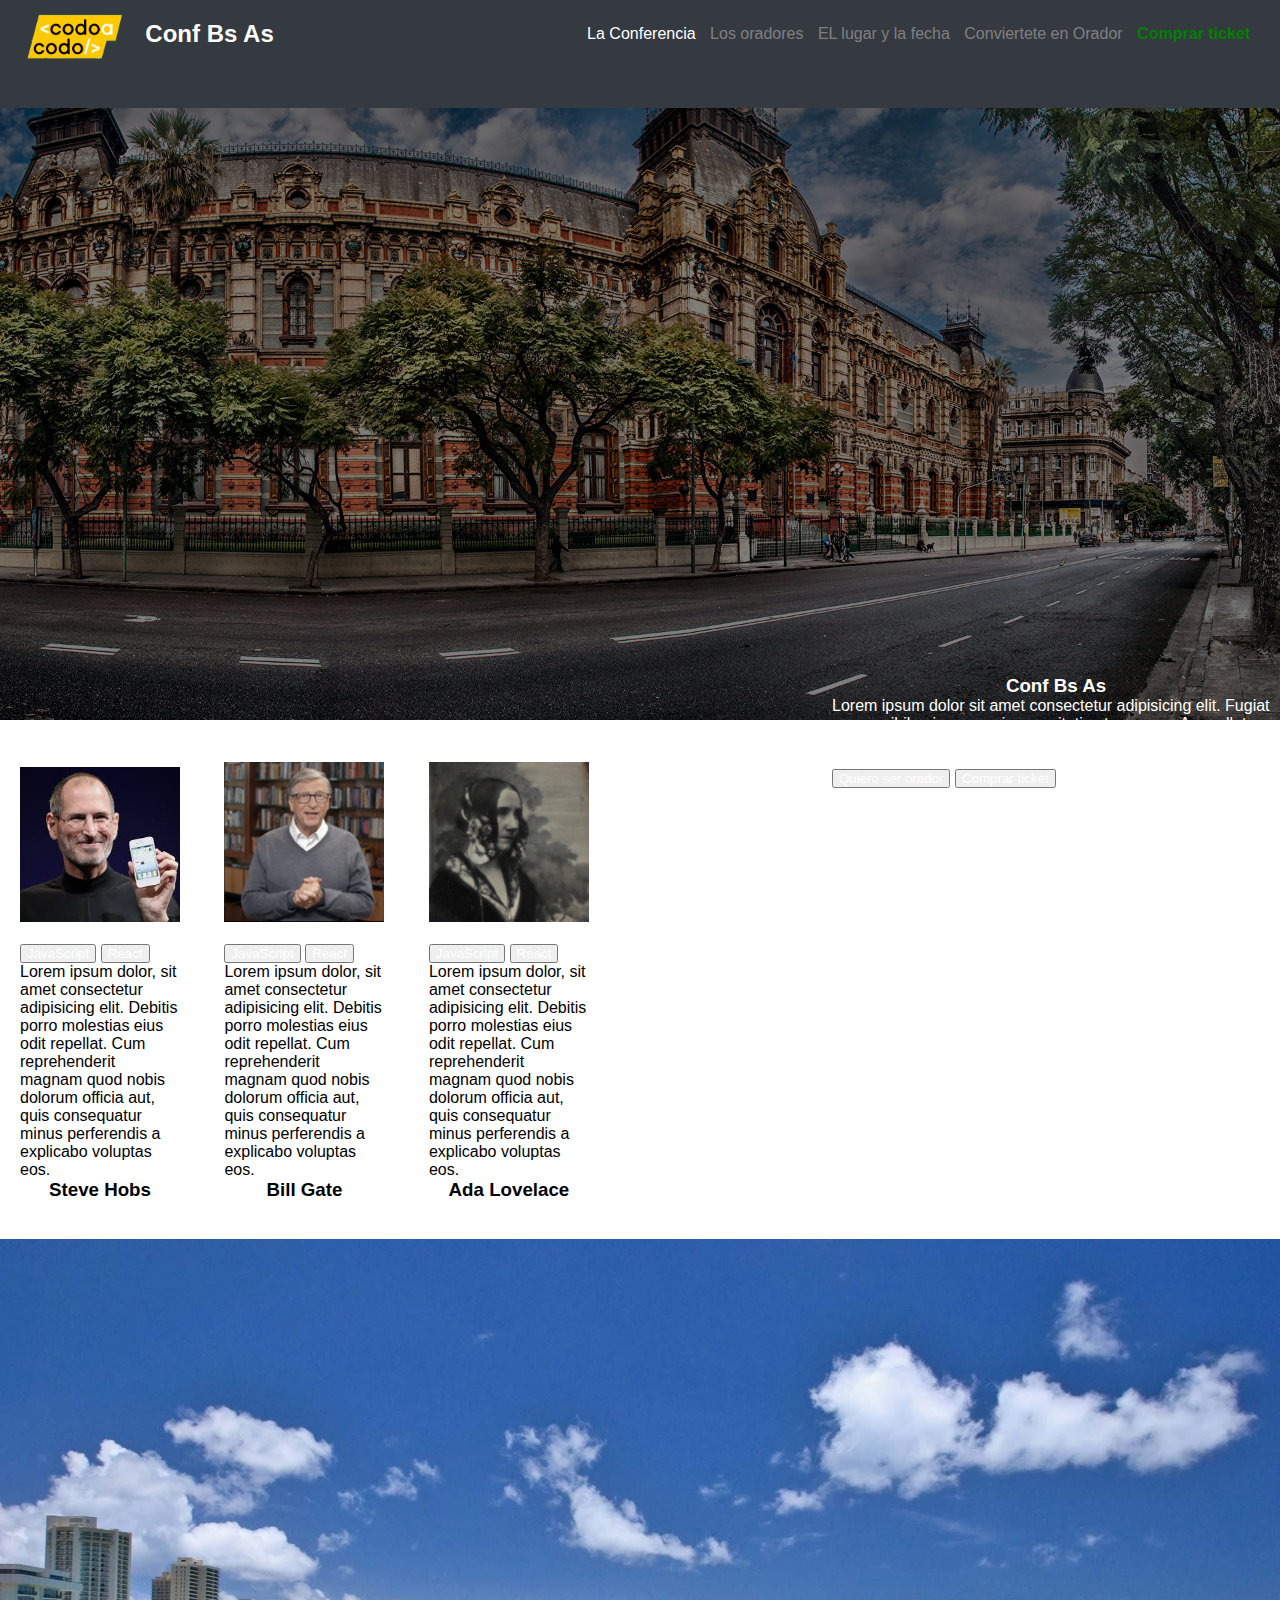
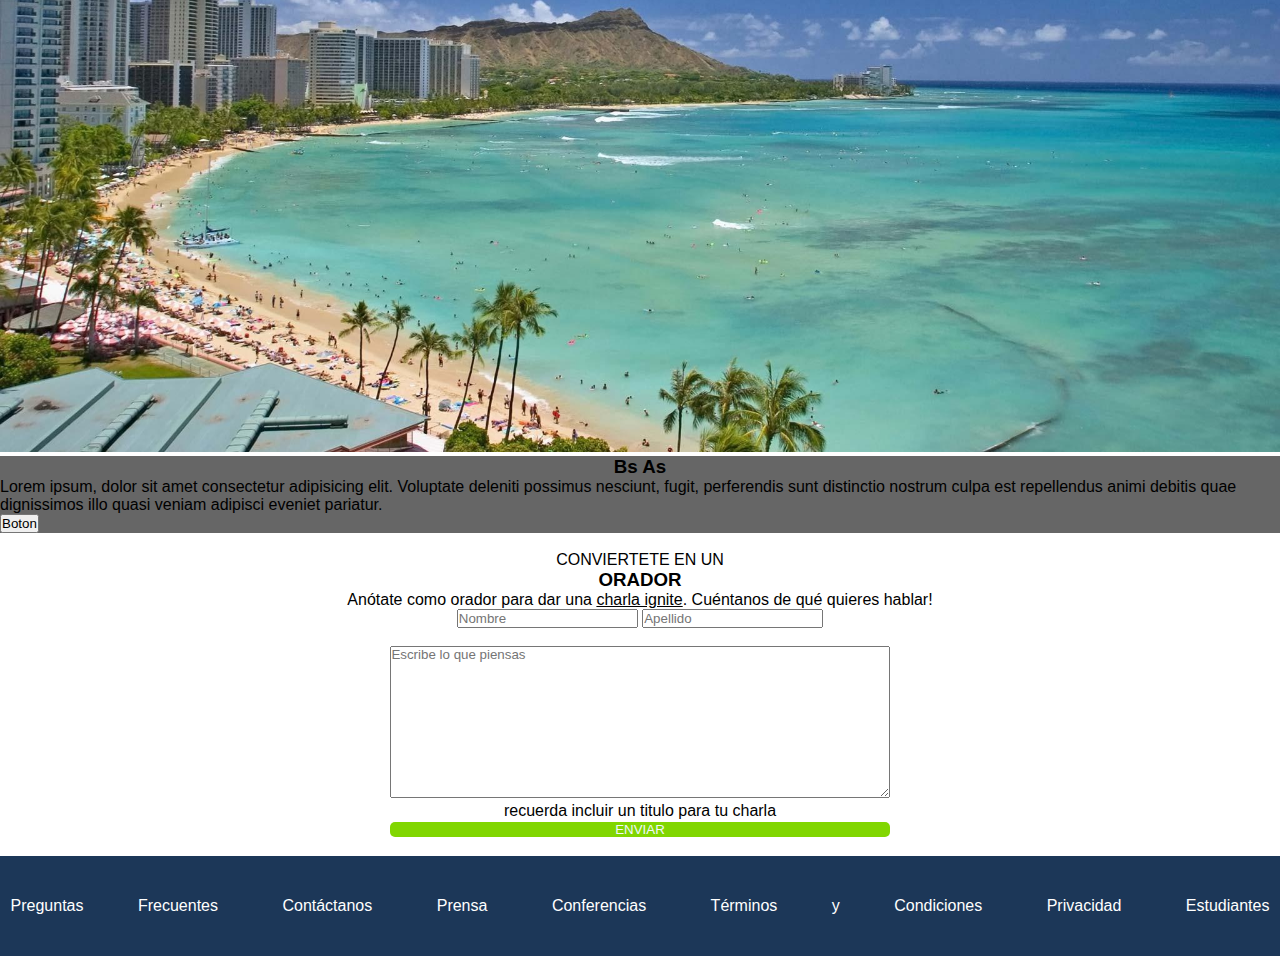
<file: index.html>
<!DOCTYPE html>
<html lang="es">
<head>
    <meta charset="UTF-8">
    <meta http-equiv="X-UA-Compatible" content="IE=edge">
    <meta name="viewport" content="width=device-width, initial-scale=1.0">
    <link href="https://cdn.jsdelivr.net/npm/bootstrap@5.3.0-alpha3/dist/css/bootstrap.min.css" rel="stylesheet" integrity="sha384-KK94CHFLLe+nY2dmCWGMq91rCGa5gtU4mk92HdvYe+M/SXH301p5ILy+dN9+nJOZ" crossorigin="anonymous">
    <link rel="stylesheet"  href="./css/style.css">
    <title>La conferencia</title>
</head>
<body>
    <header>
        <div class="logo">
            <img class="imagen-logo" src="./assets/img/codoacodo.png" alt="logo">
            <h2>Conf Bs As</h2>
            <nav>
                <a href="#">La Conferencia</a>
                <a href="#" style="color: grey;">Los oradores</a>
                <a href="#" style="color: grey;">EL lugar y la fecha</a>
                <a href="#" style="color: grey;">Conviertete en Orador</a>
                <a href="comprar.html" style="color: green;"><b>Comprar ticket</b></a>
            </nav>    
        </div>
        
        
    </header>
    
        <div class="container-fluid" style="margin: 0px; padding: 0px;">
            <img src="./assets/img/hawaii.jpg" style="width: 100%; filter: brightness(0.5);">
            <div class="col-4" id="texto" >
                <h3>Conf Bs As</h3>
                <p>Lorem ipsum dolor sit amet consectetur adipisicing elit. Fugiat earum nihil quisquam minus veritatis at porro ex. A repellat optio, quisquam cupiditate laboriosam blanditiis cumque vel inventore accusamus distinctio reprehenderit.</p>
                <button class="btn btn-secondary"><a href="">Quiero ser orador</a></button>
                <button class="btn btn-info"><a href="">Comprar ticket</a></button> 
            </div>
        </div><br>
        
    
    <div class="card-group">
        <div class="card">
            <img src="./assets/img/steve.jpg" alt=""><br><br>
            <button class="btn btn-danger"> <a href="">JavaScript</a>  </button>
            <button class="btn btn-info"><a href="">React</a> </button>
            <p>Lorem ipsum dolor, sit amet consectetur adipisicing elit. Debitis porro molestias eius odit repellat. Cum reprehenderit magnam quod nobis dolorum officia aut, quis consequatur minus perferendis a explicabo voluptas eos.</p>      
            <h3>Steve Hobs</h3>
        </div>
        <div class="card">
            <img src="./assets/img/bill.jpg" alt=""><br><br>
            <button class="btn btn-primary"> <a href="">JavaScript</a>  </button>
            <button class="btn btn-dark"><a href="">React</a> </button>
            <p>Lorem ipsum dolor, sit amet consectetur adipisicing elit. Debitis porro molestias eius odit repellat. Cum reprehenderit magnam quod nobis dolorum officia aut, quis consequatur minus perferendis a explicabo voluptas eos.</p>      
            <h3>Bill Gate</h3>
        </div>
        <div class="card">
            <img src="./assets/img/ada.jpeg" alt=""><br><br>
            <button class="btn btn-secondary"> <a href="">JavaScript</a>  </button>
            <button class="btn btn-success"><a href="">React</a> </button>
            <p>Lorem ipsum dolor, sit amet consectetur adipisicing elit. Debitis porro molestias eius odit repellat. Cum reprehenderit magnam quod nobis dolorum officia aut, quis consequatur minus perferendis a explicabo voluptas eos.</p>      
            <h3>Ada Lovelace</h3>
        </div>

    </div><br>

    
    <div class="row">
        <div class="col-6">
            <img src="./assets/img/honolulu.jpg" alt="" style="width: 100%; height:100%;">
        </div>
        <div class="col-6" style="background-color: rgb(37, 37, 37, 0.7);">
            <h3>Bs As</h3>
            <p>Lorem ipsum, dolor sit amet consectetur adipisicing elit. Voluptate deleniti possimus nesciunt, fugit, perferendis sunt distinctio nostrum culpa est repellendus animi debitis quae dignissimos illo quasi veniam adipisci eveniet pariatur.</p>
            <button class="btn btn-light">Boton</button>
        </div>
    </div><br>

    <div class="container" style="width:100%; text-align:center;  align-items: center; " >
        <div>
            <p>CONVIERTETE EN UN</p>
            <h3>ORADOR</h3>
            <p>Anótate como orador para dar una <u> charla ignite</u>. Cuéntanos de qué quieres hablar!</p>
        </div>
        <form action="">
            <input class="focus-ring" type="text" placeholder="Nombre">
            <input class="focus-ring" type="text" placeholder="Apellido"><br><br>
            
            <textarea class="focus-ring" type="text" placeholder="Escribe lo que piensas" name="" id="" cols="30" rows="10" ></textarea>
            <p>recuerda incluir un titulo para tu charla</p>
            <button type="submit" id="btn-enviar">ENVIAR</button><br>
        </form>

    </div><br>
    <footer >        
        <div>
            <label><a href="#">Preguntas Frecuentes</a></label>
            <label><a href="#">Contáctanos</a></label> 
            <label><a href="#">Prensa</a></label> 
            <label><a href="#">Conferencias</a></label> 
            <label><a href="#">Términos y Condiciones</a></label> 
            <label><a href="#">Privacidad</a></label> 
            <label><a href="#">Estudiantes</a> </label> 
        </div>   
    </footer>
    
    <script src="https://cdn.jsdelivr.net/npm/bootstrap@5.3.0-alpha3/dist/js/bootstrap.bundle.min.js" integrity="sha384-ENjdO4Dr2bkBIFxQpeoTz1HIcje39Wm4jDKdf19U8gI4ddQ3GYNS7NTKfAdVQSZe" crossorigin="anonymous"></script>
</body>
</html>
</file>
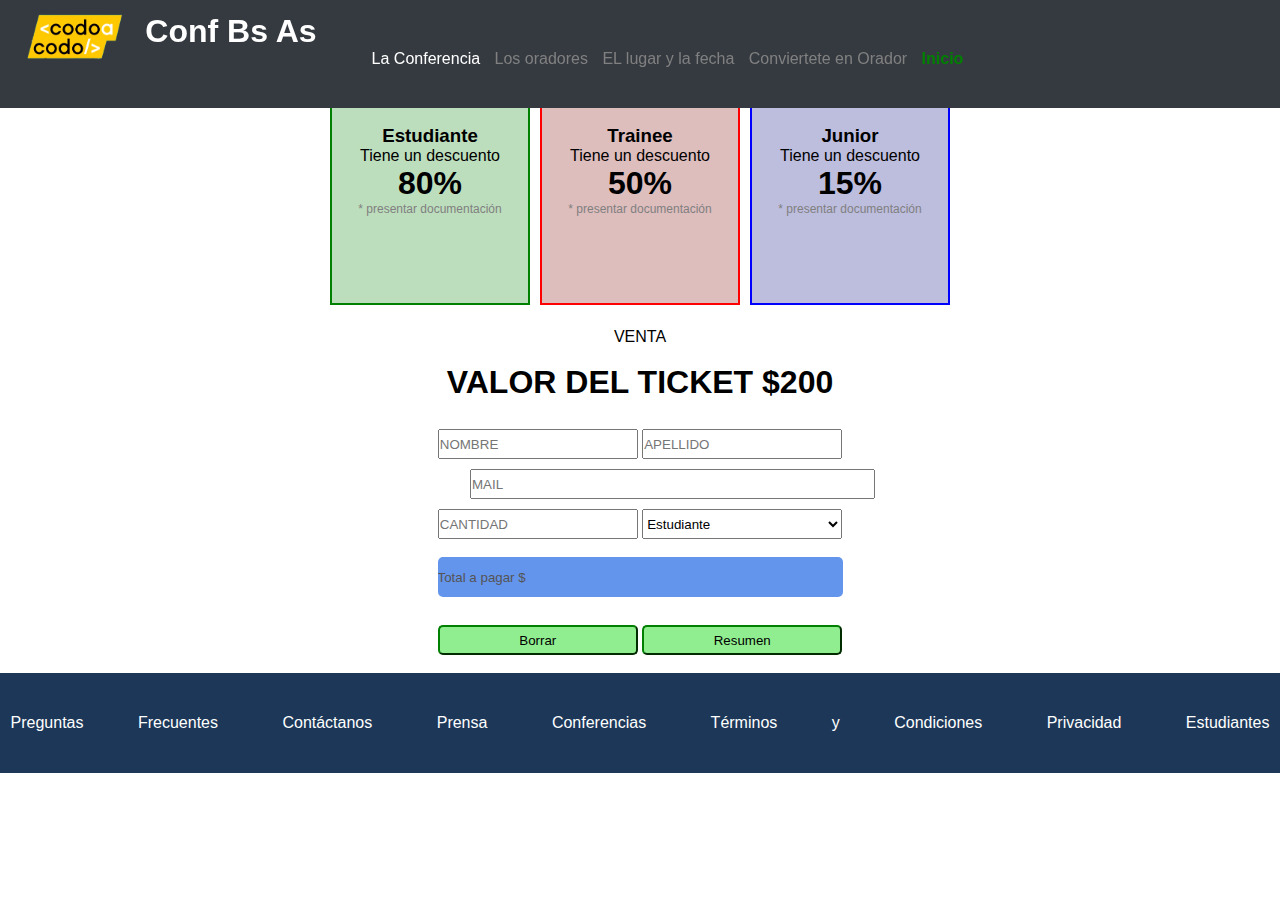
<file: comprar.html>
<!DOCTYPE html>
<html lang="en">
<head>
    <meta charset="UTF-8">
    <meta http-equiv="X-UA-Compatible" content="IE=edge">
    <meta name="viewport" content="width=device-width, initial-scale=1.0">
    <link href="https://cdn.jsdelivr.net/npm/bootstrap@5.3.0-alpha3/dist/css/bootstrap.min.css" rel="stylesheet" integrity="sha384-KK94CHFLLe+nY2dmCWGMq91rCGa5gtU4mk92HdvYe+M/SXH301p5ILy+dN9+nJOZ" crossorigin="anonymous">
    <link rel="stylesheet"  href="./css/style2.css">
    <title>Document</title>
</head>
<body>
    <header>
        <div class="logo">
            <img class="imagen-logo" src="./assets/img/codoacodo.png" alt="logo">
            <h2>Conf Bs As</h2>
            <nav>
                <a href="#">La Conferencia</a>
                <a href="#" style="color: grey;">Los oradores</a>
                <a href="#" style="color: grey;">EL lugar y la fecha</a>
                <a href="#" style="color: grey;">Conviertete en Orador</a>
                <a href="index.html" style="color: green;"><b>Inicio</b></a>
            </nav>    
        </div>        
    </header>
    <div id="porcentajes" class="row">
        <div class="descuentos" id="des1" >
            <br><h3>Estudiante</h3>
            <p>Tiene un descuento</p>
            <h1>80%</h1>
            <p id="documentacion">* presentar documentación</p>
        </div>
        <div class="descuentos" id="des2">
            <br><h3>Trainee</h3>
            <p>Tiene un descuento</p>
            <h1>50%</h1>
            <p id="documentacion">* presentar documentación</p>
        </div>
        <div class="descuentos" id="des3">
            <br><h3>Junior</h3>
            <p>Tiene un descuento</p>
            <h1>15%</h1>
            <p id="documentacion">* presentar documentación</p>
        </div>    
    </div>
    <div class="venta">
        <br><p>VENTA</p><br>
        <h1>VALOR DEL TICKET $200</h1><br>
    </div>
    <div class="formulario" class="row">
        <div >
            <form id="formul">
                <input type="text" placeholder="NOMBRE" id="nombre">
                <input type="text" placeholder="APELLIDO" id="apellido">
                <input type="email" placeholder="MAIL" id="mail" onblur="validarMail(form.mail.value)">           
                <input type="number" placeholder="CANTIDAD" min="0" max="99" step="1" id="cantidad">
                <select id="op">
                    <option value="estudiante">Estudiante</option>
                    <option value="trainee">Trainee</option>
                    <option value="junior">Junior</option>                
                </select><br><br>
                <input value="Total a pagar $" disabled="true" name="total" id="total"></input><br><br>
            </form>
        </div>
        <button id="borrar">Borrar</button>
        <button id="resumen">Resumen</button> 
    </div><br>
    
    <footer>        
        <div>
            <label><a href="#">Preguntas Frecuentes</a></label>
            <label><a href="#">Contáctanos</a></label> 
            <label><a href="#">Prensa</a></label> 
            <label><a href="#">Conferencias</a></label> 
            <label><a href="#">Términos y Condiciones</a></label> 
            <label><a href="#">Privacidad</a></label> 
            <label><a href="#">Estudiantes</a> </label> 
        </div>
    </footer>
    <script src="js/operaciones.js"></script>
    <script src="js/validarMail.js"></script>
    <script src="https://cdn.jsdelivr.net/npm/bootstrap@5.3.0-alpha3/dist/js/bootstrap.bundle.min.js" integrity="sha384-ENjdO4Dr2bkBIFxQpeoTz1HIcje39Wm4jDKdf19U8gI4ddQ3GYNS7NTKfAdVQSZe" crossorigin="anonymous"></script>
</body>
</html>
</file>
<file: css/style.css>
* {
   margin: 0px;
   padding: 0px;
   box-sizing: border-box;
   zoom: 100%;
   font-family: 'Lucida Sans', 'Lucida Sans Regular', 'Lucida Grande', 'Lucida Sans Unicode', Geneva, Verdana, sans-serif;
}

@media(max-width:1500px){
   header {
      background: #353A40;
      display: inline-block;
      width: 100%;
      height: 12%;
      position: fixed;
      top: 0;
      z-index: 10;
   }

   .logo {
      display: inherit;
   }

   .logo img {
      height: 75px;
      vertical-align: middle;
      margin-left: 10px;
   }

   #texto{
      position:absolute; 
      top: 75%; 
      left:65%; 
      color: white;
   }

   h2 {
      color: rgb(255, 255, 255);
      display: inline-block;
   }

   nav {
      display: inline-block;
      float: right;
      padding: 25px;
   }

   a {
      color: white;
      text-decoration: none;
      padding: 5px;
   }

   .botton-comprar {
      color: green;
   }

   section {
      height: 100vh;
      position: relative;
   }

   section > img {
      height: 100%;
      width: 100%;
   }

   .container-conferencia {
      width: 50%;
      position: absolute;
      top: 50%;
      right: 30px;
      text-align: right;
      color: white;
   }
   .first-paragraph{
      padding: 10px;
   }

   .enlace-1 {
      padding: 10px;
      border: 2px solid white;
      border-radius: 5px;
   }

   .enlace-2 {
      padding: 10px;
      border-radius: 5px;
      background-color: green;
   }

   h3,
   h4 {
      text-align: center;
   }

   .card {
      width: 200px;
      display: inline-block;
      padding: 20px;

   }

   .card img {
      width: 100%;
   }

   #lugar {
      display: flex;
   }

   #lugar img {
      width: 50%;
      height: 50%;
   }

   textarea{
      width: 39%;
   }

   footer{
      height: 100px; 
      background-color: #1c3758; 
      color: aliceblue; 
      display:flex; 
      align-items: center; 
      justify-content: center;
      word-spacing: 50px;
   }

   #btn-enviar{
      width: 39%; 
      border-radius:5px; 
      background-color:rgb(129, 214, 1); 
      border:none; 
      color: aliceblue;
   }
}


@media(max-width:1200px){
   nav{
      display:inline-block;      
      padding: 0;
      font-size: 18px;
   }
   .logo img {
      height: 80px;
      vertical-align: middle;
      margin-left: 5px;
   }
   h2 {
      color: rgb(255, 255, 255);
      display: inline-block;
      font-size: 26px;
   }
   header {
      background: #353A40;
      display: inline-block;
      width: 100%;
      height: 20%;
      position: fixed;
      top: 0;
      z-index: 10;
   }
   .card {
      width: auto; 
      padding: 20px;
      align-items: center;
   }
   #texto{     
      position:absolute; 
      top: 40%; 
      left:65%; 
      color: white;
      font-size: 18px;
   }
   .btn{
      margin-bottom: 2px;
      position:relative;
      width: auto;
      align-items: center;
      font-size: 14px;
   }
   .row{
      display: flex;
   }
   .col-6{
      columns: 1;
      width: 50%;
      position: relative;
      font-size: 18px;
   }
   textarea{
      width: 50%;
   }
   footer{      
      height: 80px; 
      background-color: #1c3758; 
      color: aliceblue; 
      display:block; 
      align-items: left; 
      justify-content: left;
      word-spacing: 0;
      font-size: 12px;
   }
   label{
      margin: 2%;
   }   
   #btn-enviar{
      width: 50%; 
      border-radius:5px; 
      background-color:rgb(129, 214, 1); 
      border:none; 
      color: aliceblue;      
   }
}



@media(max-width:1000px){
   nav{
      display:inline-block;      
      padding: 0px;
      font-size: 20px;
   }
   .logo img {
      height: 80px;
      vertical-align: middle;
      margin-left: 5px;
   }
   h2 {
      color: rgb(255, 255, 255);
      display: inline-block;
      font-size: 26px;
   }
   header {
      background: #353A40;
      display: inline-block;
      width: 100%;
      height: 20%;
      position: fixed;
      top: 0;
      z-index: 10;
   }
   .card {
      width: auto; 
      padding: 20px;
      align-items: center;
   }
   #texto{     
      position:absolute; 
      top: 45%; 
      left:65%; 
      color: white;
      font-size: 16px;
   }
   .btn{
      margin-bottom: 2px;
      position:relative;
      width: auto;
      align-items: center;
      font-size: 12px;
   }
   .row{
      display: flex;
   }
   .col-6{
      columns: 1;
      width: 50%;
      position: relative;
      font-size: 14px;
   }
   textarea{
      width: 47%;
   }
   footer{      
      height: 80px; 
      background-color: #1c3758; 
      color: aliceblue; 
      display:block; 
      align-items: left; 
      justify-content: left;
      word-spacing: 0;
      font-size: 12px;
   }
   label{
      margin: 2%;
   }   
   #btn-enviar{
      width: 47%; 
      border-radius:5px; 
      background-color:rgb(129, 214, 1); 
      border:none; 
      color: aliceblue;      
   }
}

@media(max-width:800px){
   nav{
      display:block;      
      padding: 3px;
      font-size: 16px;
   }
   .logo img {
      height: 50px;
      vertical-align: middle;
      margin-left: 5px;
   }
   h2 {
      color: rgb(255, 255, 255);
      display: inline-block;
      font-size: 20px;
   }
   header {
      background: #353A40;
      display: inline-block;
      width: 100%;
      height: 15%;
      position: fixed;
      top: 0;
      z-index: 10;
   }
   .card {
      width: auto; 
      padding: 20px;
      align-items: center;
   }
   #texto{     
      position:absolute; 
      top: 35%; 
      left:65%; 
      color: white;
      font-size: 12px;
   }
   .btn{
      margin-bottom: 2px;
      position:relative;
      width: auto;
      align-items: center;
      font-size: 12px;
   }
   .row{
      display: flex;
   }
   .col-6{
      columns: 1;
      width: 50%;
      position: relative;
      font-size: 14px;
   }
   textarea{
      width: 90%;
   }
   footer{      
      height: 50px; 
      background-color: #1c3758; 
      color: aliceblue; 
      display:block; 
      align-items: left; 
      justify-content: left;
      word-spacing: 0;
      font-size: 10px;
   }
   label{
      margin: 2%;
   }   
   #btn-enviar{
      width: 90%; 
      border-radius:5px; 
      background-color:rgb(129, 214, 1); 
      border:none; 
      color: aliceblue;      
   }
}


@media(max-width:500px){
   nav{
      display:block;      
      padding: 3px;
      font-size: 10px;
   }
   .logo img {
      height: 35px;
      vertical-align: middle;
      margin-left: 5px;
   }
   h2 {
      color: rgb(255, 255, 255);
      display: inline-block;
      font-size: 14px;
   }
   header {
      background: #353A40;
      display: inline-block;
      width: 100%;
      height: 10%;
      position: fixed;
      top: 0;
      z-index: 10;
   }
   .card {
      width: auto; 
      padding: 20px;
      align-items: center;
   }
   #texto{     
      position: relative; 
      columns: 1;
      width: auto;
      top:15%;
      left: 0%;
      color: black;
      text-align: justify;
      border: 1px solid rgb(155, 155, 155);
      border-radius: 5px;
      margin-top: 5px;
   }
   .btn{
      margin-bottom: 2px;
      position:relative;
      width: auto;
      align-items: center;
      font-size: 12px;
   }
   .row{
      display: block;
   }
   .col-6{
      columns: 1;
      width: auto;
      position: relative;
   }
   textarea{
      width: 90%;
   }
   footer{
      margin-top: 5%;
      height: 100px; 
      background-color: #1c3758; 
      color: aliceblue;
      font-size: 12px;
      word-spacing: 10px;     
   }
   label{
      margin: 2%;
   }   
   #btn-enviar{
      width: 90%; 
      border-radius:5px; 
      background-color:rgb(129, 214, 1); 
      border:none; 
      color: aliceblue;
   }
}


@media(max-width:360px){
   nav{
      display:block;      
      padding: 1px;
      font-size: 7px;
   }
   .logo img {
      height: 25px;
      vertical-align: middle;
      margin-left: 5px;
   }
   h2 {
      color: rgb(255, 255, 255);
      display: inline-block;
      font-size: 12px;
   }
   header {
      background: #353A40;
      display: inline-block;
      width: 100%;
      height: 7%;
      position: fixed;
      top: 0;
      z-index: 10;
   }
   .card {
      width: auto; 
      padding: 20px;
      align-items: center;
   }
   #texto{     
      position: relative; 
      columns: 1;
      width: auto;
      top:15%;
      left: 0%;
      color: black;
      text-align: justify;
      border: 1px solid rgb(155, 155, 155);
      border-radius: 5px;
      margin-top: 5px;
   }
   .btn{
      margin-bottom: 2px;
      position:relative;
      width: auto;
      align-items: center;
      font-size: 12px;
   }
   .row{
      display: block;
   }
   .col-6{
      columns: 1;
      width: auto;
      position: relative;
   }
   textarea{
      width: 63%;
   }
   footer{
      
      height: 100px; 
      background-color: #1c3758; 
      color: aliceblue;
      font-size: 12px;
      text-align: center;
      justify-items: center;   
   }
   label{
      margin: 2%;
   }   
}
</file>
<file: css/style2.css>
* {
    margin: 0px;
    padding: 0px;
    box-sizing: border-box;
    zoom: 100%;
    font-family: 'Lucida Sans', 'Lucida Sans Regular', 'Lucida Grande', 'Lucida Sans Unicode', Geneva, Verdana, sans-serif;
 }
@media(max-width:1500px){
header {
    background: #353A40;
    display: inline-block;
    width: 100%;
    height: 12%;
    position: fixed;
    top: 0;
    z-index: 10;
 }
 .logo {
    display: inherit;
    position: fixed;
 }
 .logo img {
    height: 75px;
    vertical-align: middle;
    margin-left: 10px;
    
 }
 h2 {
    color: rgb(255, 255, 255);
    display: inline-block;
    font-size: 32px;
 }
 nav {
    display: inline-block;
    float: right;
    padding: 50px;
 }
 a {
    color: white;
    text-decoration: none;
    padding: 5px;
 }
 #porcentajes{
    display:flex; 
    text-align: center; 
    justify-content: center; 
    align-items: center; 
    margin-top: 100px;
 }
 .descuentos{
   border: solid 2px ; 
   width:200px; 
   height:200px; 
   margin: 5px;
 }

#des1{
   border-color: green;
   background-color: rgba(0, 128, 0, 0.260);
   
}
#des2{
   border-color: red;
   background-color: rgba(128, 0, 0, 0.260);
}
#des3{
   border-color: blue;
   background-color: rgba(0, 0, 128, 0.260);
}

#documentacion{
   font-size: 12px;
   color: grey;
}
.venta{
   text-align: center;
}
.formulario{
   justify-content: center;
   text-align: center;
}

input, select, button{
   height: 30px;
   
}
#nombre, #apellido, #cantidad, #op, button{
   width:200px;
   margin-top: 10px;
}
#mail{
   width: 405px;   
   display:flex;
   margin-left: 470px;
   margin-top: 10px;
   
}
#total{
   
   border: none;
   width:405px;
   height: 40px;
   background-color:cornflowerblue;
   border-radius: 5px;
}
button{
   background-color: lightgreen;
   border-color: green;
   border-radius: 5px;
}
footer{
   height: 100px; 
   background-color: #1c3758; 
   color: aliceblue; 
   display:flex; 
   align-items: center; 
   justify-content: center;
   word-spacing: 50px;
}
}

@media(max-width:1024px){
   header {
      background: #353A40;
      display: inline-block;
      width: 100%;
      height: 12%;
      position: fixed;
      top: 0;
      z-index: 10;
    }
   
    .logo img {
      height: 60px;
      vertical-align: middle;
      margin-left: 5px;
    }
    h2 {
      color: rgb(255, 255, 255);
      display: inline-block;
      font-size: 24px;
    }
    nav {
      display:block;      
      padding: 30px;
      font-size: 18px;
    }
    a {
       color: white;
       text-decoration: none;
       padding: 5px;
    } 
   #nombre, #apellido, #cantidad, #op, button{
      margin-top: 10px;
   }  
   #mail{
      width: 405px;   
      margin-left: 310px;
   }
   #total{
      width:405px;
   }
   footer{
      height: 100px; 
      background-color: #1c3758; 
      color: aliceblue; 
      display:flex; 
      align-items: center; 
      justify-content: center;
      word-spacing: 50px;
   }
   label{
      margin: 1%;
   }  
   }

@media(max-width:768px){
   header {
      background: #353A40;
      display: inline-block;
      width: 100%;
      height: 8%;
      position: fixed;
      top: 0;
      z-index: 10;
    }
   
    .logo img {
      height: 35px;
      vertical-align: middle;
      margin-left: 5px;
    }
    h2 {
      color: rgb(255, 255, 255);
      display: inline-block;
      font-size: 20px;
    }
    nav {
      display:block;      
      padding: 1px;
      font-size: 14px;
    }
    a {
       color: white;
       text-decoration: none;
       padding: 5px;
    } 
   #nombre, #apellido, #cantidad, #op, button{
      margin-top: 10px;
   }  
   #mail{
      width: 405px;   
      margin-left: 181px;
   }
   #total{
      width:405px;
   }
   footer{
      height: 100px; 
      background-color: #1c3758; 
      color: aliceblue; 
      font-size: 12px;
      align-items: center; 
      justify-content: center;
      word-spacing: 1px;
   }
   label{
      margin: 1%;
   }  
   }




@media(max-width:425px){
   header {
      background: #353A40;
      display: inline-block;
      width: 100%;
      height: 12%;
      position: fixed;
      top: 0;
      z-index: 10;
    }
   
    .logo img {
      height: 25px;
      vertical-align: middle;
      margin-left: 5px;
    }
    h2 {
      color: rgb(255, 255, 255);
      display: inline-block;
      font-size: 24px;
    }
    nav {
      display:block;      
      padding: 1px;
      font-size: 10px;
    }
    a {
       color: white;
       text-decoration: none;
       padding: 5px;
    } 
   #nombre, #apellido, #cantidad, #op, button{
      margin-top: 10px;
   }  
   #mail{
      width: 405px;   
      margin-left: 10px;
   }
   #total{
      width:405px;
   }
   footer{
      height: 100px; 
      background-color: #1c3758; 
      color: aliceblue; 
      font-size: 12px;
      align-items: center; 
      justify-content: center;
      word-spacing: 5px;
   }
   label{
      margin: 1%;
   }  
   }

@media(max-width:375px){
   header {
      background: #353A40;
      display: inline-block;
      width: 100%;
      height: 8%;
      position: fixed;
      top: 0;
      z-index: 10;
    }
   
    .logo img {
      height: 25px;
      vertical-align: middle;
      margin-left: 5px;
    }
    h2 {
      color: rgb(255, 255, 255);
      display: inline-block;
      font-size: 20px;
    }
    nav {
      display:block;      
      padding: 1px;
      font-size: 7px;
    }
    a {
       color: white;
       text-decoration: none;
       padding: 5px;
    } 
   #nombre, #apellido, #cantidad, #op, button{
      margin-top: 10px;
   }  
   #mail{
      width: 200px;   
      margin-left: 88px;
   }
   #total{
      width:250px;
   }
   footer{
      height: 100px; 
      background-color: #1c3758; 
      color: aliceblue; 
      font-size: 12px;
      align-items: center; 
      justify-content: center;
      word-spacing: 5px;
   }
   label{
      margin: 1%;
   }  
   }


   


@media(max-width:375px){
   header {
      background: #353A40;
      display: inline-block;
      width: 100%;
      height: 8%;
      position: fixed;
      top: 0;
      z-index: 10;
    }
   
    .logo img {
      height: 25px;
      vertical-align: middle;
      margin-left: 5px;
    }
    h2 {
      color: rgb(255, 255, 255);
      display: inline-block;
      font-size: 20px;
    }
    nav {
      display:block;      
      padding: 1px;
      font-size: 8px;
    }
    a {
       color: white;
       text-decoration: none;
       padding: 5px;
    } 
   #nombre, #apellido, #cantidad, #op, button{
      margin-top: 10px;
   }  
   #mail{
      width: 200px;   
      margin-left: 88px;
   }
   #total{
      width:250px;
   }
   footer{
      height: 100px; 
      background-color: #1c3758; 
      color: aliceblue; 
      font-size: 12px;
      align-items: center; 
      justify-content: center;
      word-spacing: 5px;
   }
   label{
      margin: 1%;
   }  
   }



@media(max-width:320px){
   header {
      background: #353A40;
      display: inline-block;
      width: 100%;
      height: 7%;
      position: fixed;
      top: 0;
      z-index: 10;
    }
   
    .logo img {
      height: 25px;
      vertical-align: middle;
      margin-left: 5px;
    }
    h2 {
      color: rgb(255, 255, 255);
      display: inline-block;
      font-size: 12px;
    }
    nav {
      display:block;      
      padding: 1px;
      font-size: 7px;
    }
    a {
       color: white;
       text-decoration: none;
       padding: 5px;
    } 
   #nombre, #apellido, #cantidad, #op, button{
      margin-top: 10px;
   }  
   #mail{
      width: 200px;   
      margin-left: 60px;
   }
   #total{
      width:250px;
   }
   footer{
      height: 100px; 
      background-color: #1c3758; 
      color: aliceblue; 
      font-size: 12px;
      align-items: center; 
      justify-content: center;
      word-spacing: 5px;
   }
   label{
      margin: 1%;
   }  
   }
</file>
